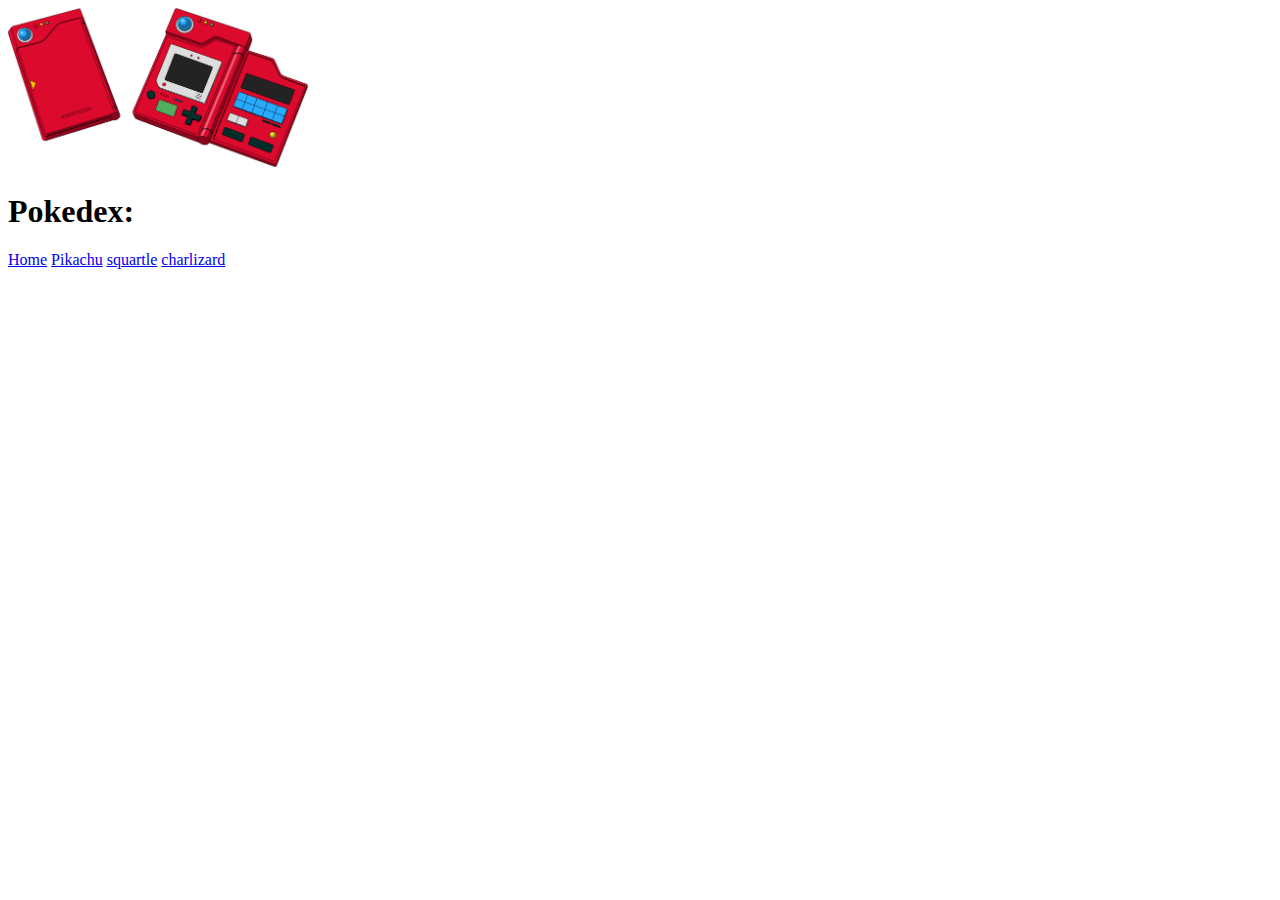
<file: site1/index.html>
<!DOCTYPE html>
<html lang="pt-br">
<head>
    <meta charset="UTF-8">
    <meta http-equiv="X-UA-Compatible" content="IE=edge">
    <meta name="viewport" content="width=device-width, initial-scale=1.0">
    <title>Pokedex simples</title>
</head>
<body>
    
    <img src="assets/Pokedex.png" alt="Uma imagem de uma pokedex" width="300px">
    <h1>Pokedex:</h1>
    <a href="index.html">Home</a>
    <a href="pikachu.html">Pikachu</a>
    <a href="squartle.html">squartle</a>
    <a href="charlizard.html">charlizard</a>


</body>
</html>
</file>
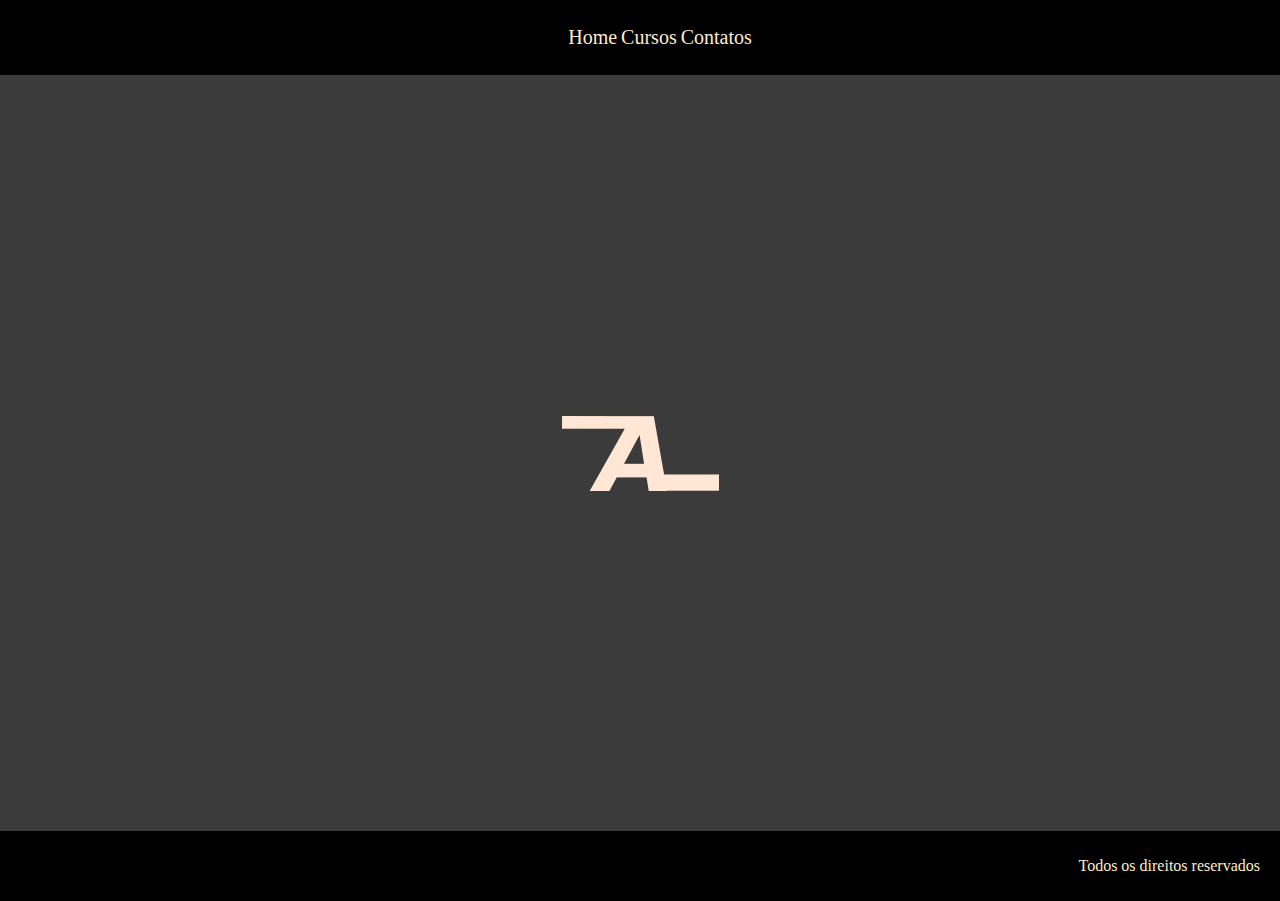
<file: site2/index.html>
<!DOCTYPE html>
<html lang="pt-br">
<head>
    <meta charset="UTF-8">
    <meta http-equiv="X-UA-Compatible" content="IE=edge">
    <meta name="viewport" content="width=device-width, initial-scale=1.0">
    <link rel="stylesheet" href="style.css">
    <title>Projeto 2</title>
</head>
<body>
    <header>
        <ul>
            <li>
                <a href="#">Home</a>
            </li>
            <li>
                <a href="#">Cursos</a>
            </li>
            <li>
                <a href="#">Contatos</a>
            </li>
        </ul>
    </header>

    <main>
        <img src="assets/logo.png" alt="Esta é uma logo">
    </main>

    <footer>
        <p>Todos os direitos reservados</p>
    </footer>
</body>
</html>
</file>
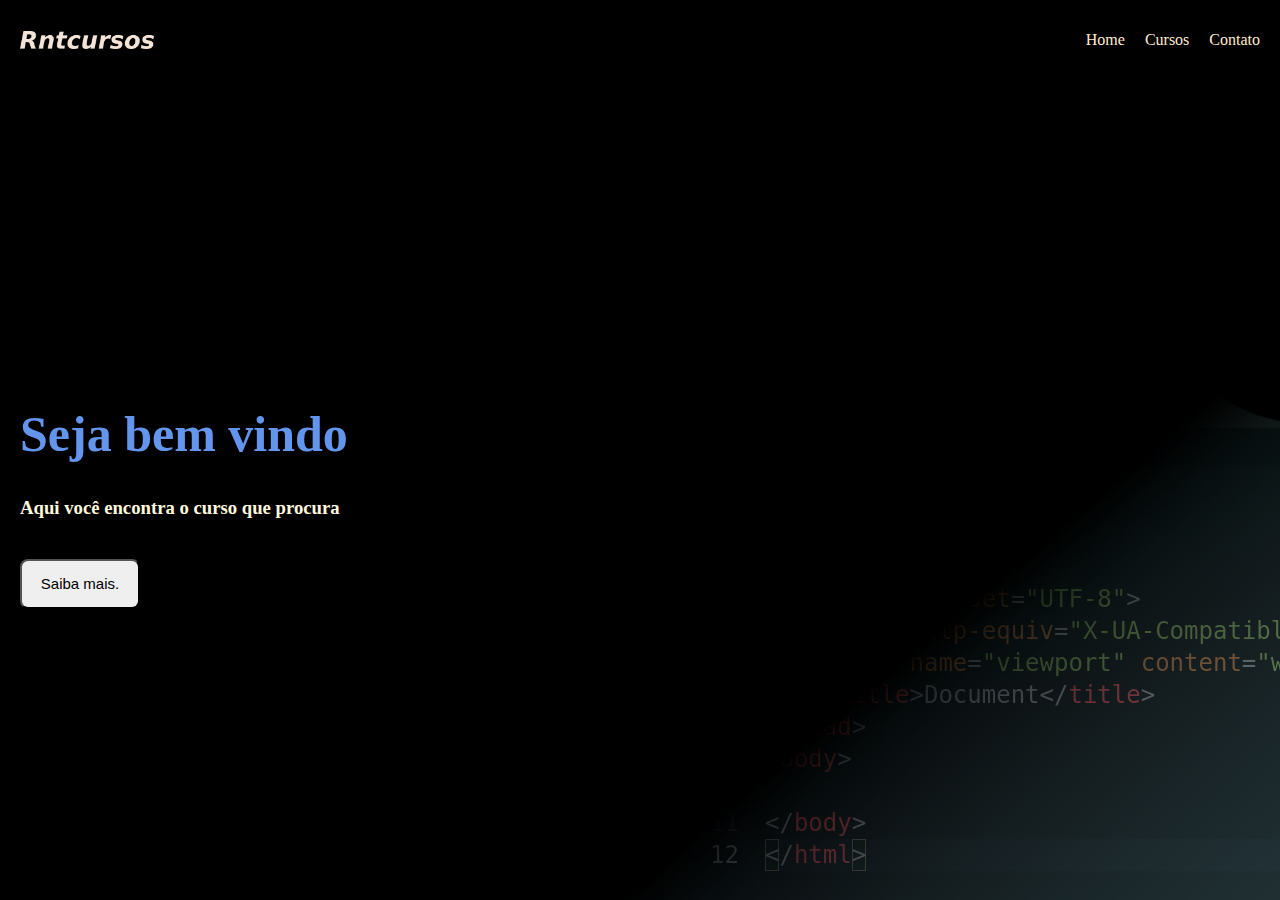
<file: site3/index.html>
<!DOCTYPE html>
<html lang="en">
<head>
    <meta charset="UTF-8">
    <meta http-equiv="X-UA-Compatible" content="IE=edge">
    <meta name="viewport" content="width=device-width, initial-scale=1.0">
    <link rel="stylesheet" href="style.css">
    <title>Rntcursos</title>
</head>
<body>
    <header>
        <img src="assets/logo.png">
        <ul class="listadelinks">
            <li>
                <a href="#">Home</a>
            </li>
            <li>
                <a href="#">Cursos</a>
            </li>
            <li>
                <a href="#">Contato</a>
            </li>
        </ul>
    </header>

    <main>
     
        <div class="container-dos-textos">
            <h1>Seja bem vindo</h1>
            <h3>Aqui você encontra o curso que procura</h3>
            <button>Saiba mais.</button>
        </div>
     
    </main>

</body>
</html>
</file>
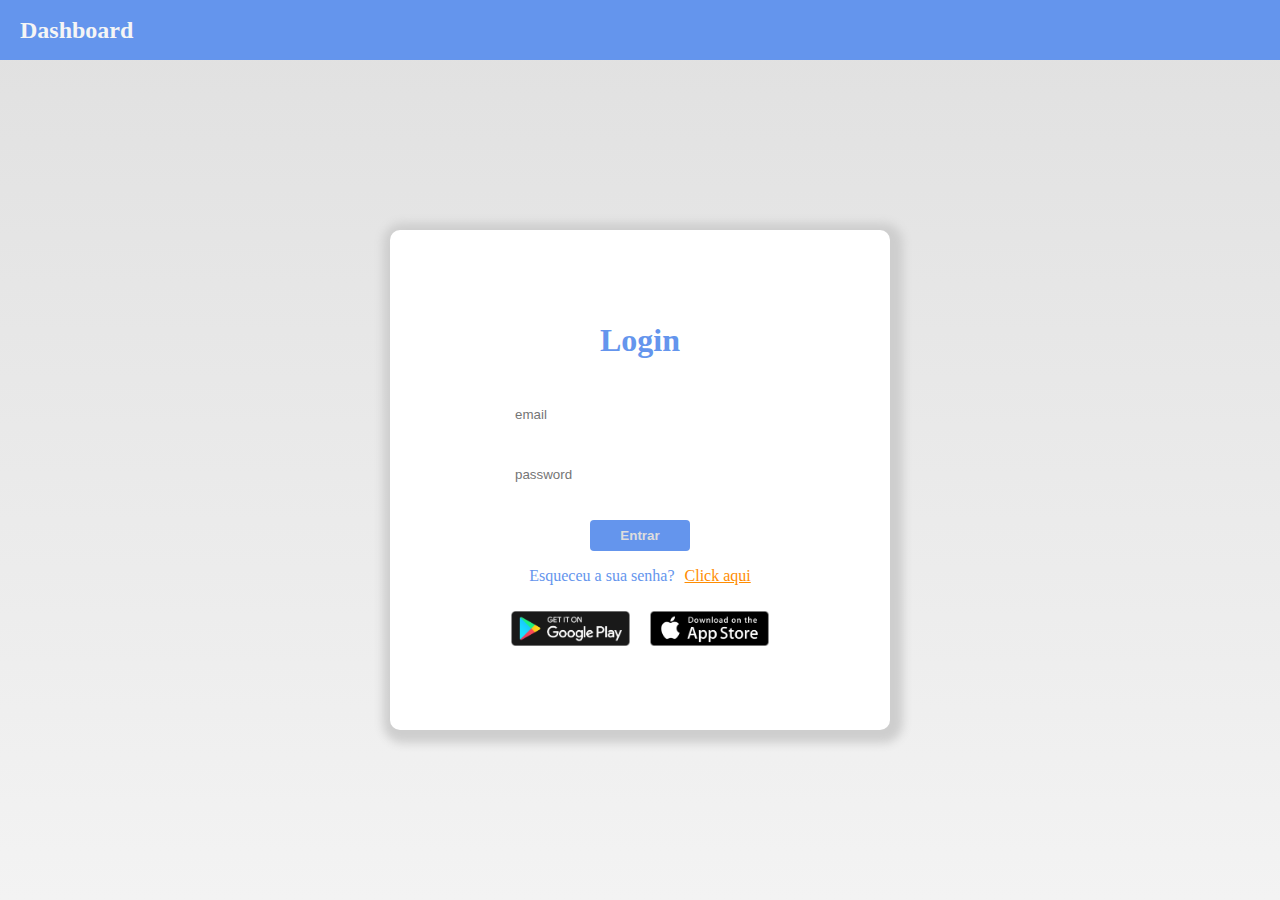
<file: site4/index.html>
<!DOCTYPE html>
<html lang="pt-br">
<head>
    <meta charset="UTF-8">
    <meta http-equiv="X-UA-Compatible" content="IE=edge">
    <meta name="viewport" content="width=device-width, initial-scale=1.0">
    <link rel="stylesheet" href="style.css">
    <title>Login</title>
</head>
<body>
   <header>
       <h2>Dashboard</h2>
   </header>

   <main>
       <div class="container-login">
            <h1>Login</h1>

            <form>
                <input type="email" placeholder="email">
                <input type="password" placeholder="password">
                <button>Entrar</button>
            </form>

            <div class="forgot">
                <p>Esqueceu a sua senha?</p>
                <a href="#">Click aqui</a>
            </div>

            <div class="downloads">
                <a href="#">
                    <img src="assets/google.png" alt="">
                </a>
                <a href="#">
                    <img src="assets/apple.png" alt="">
                </a>

            </div>
       </div>
   </main>

</body>
</html>
</file>
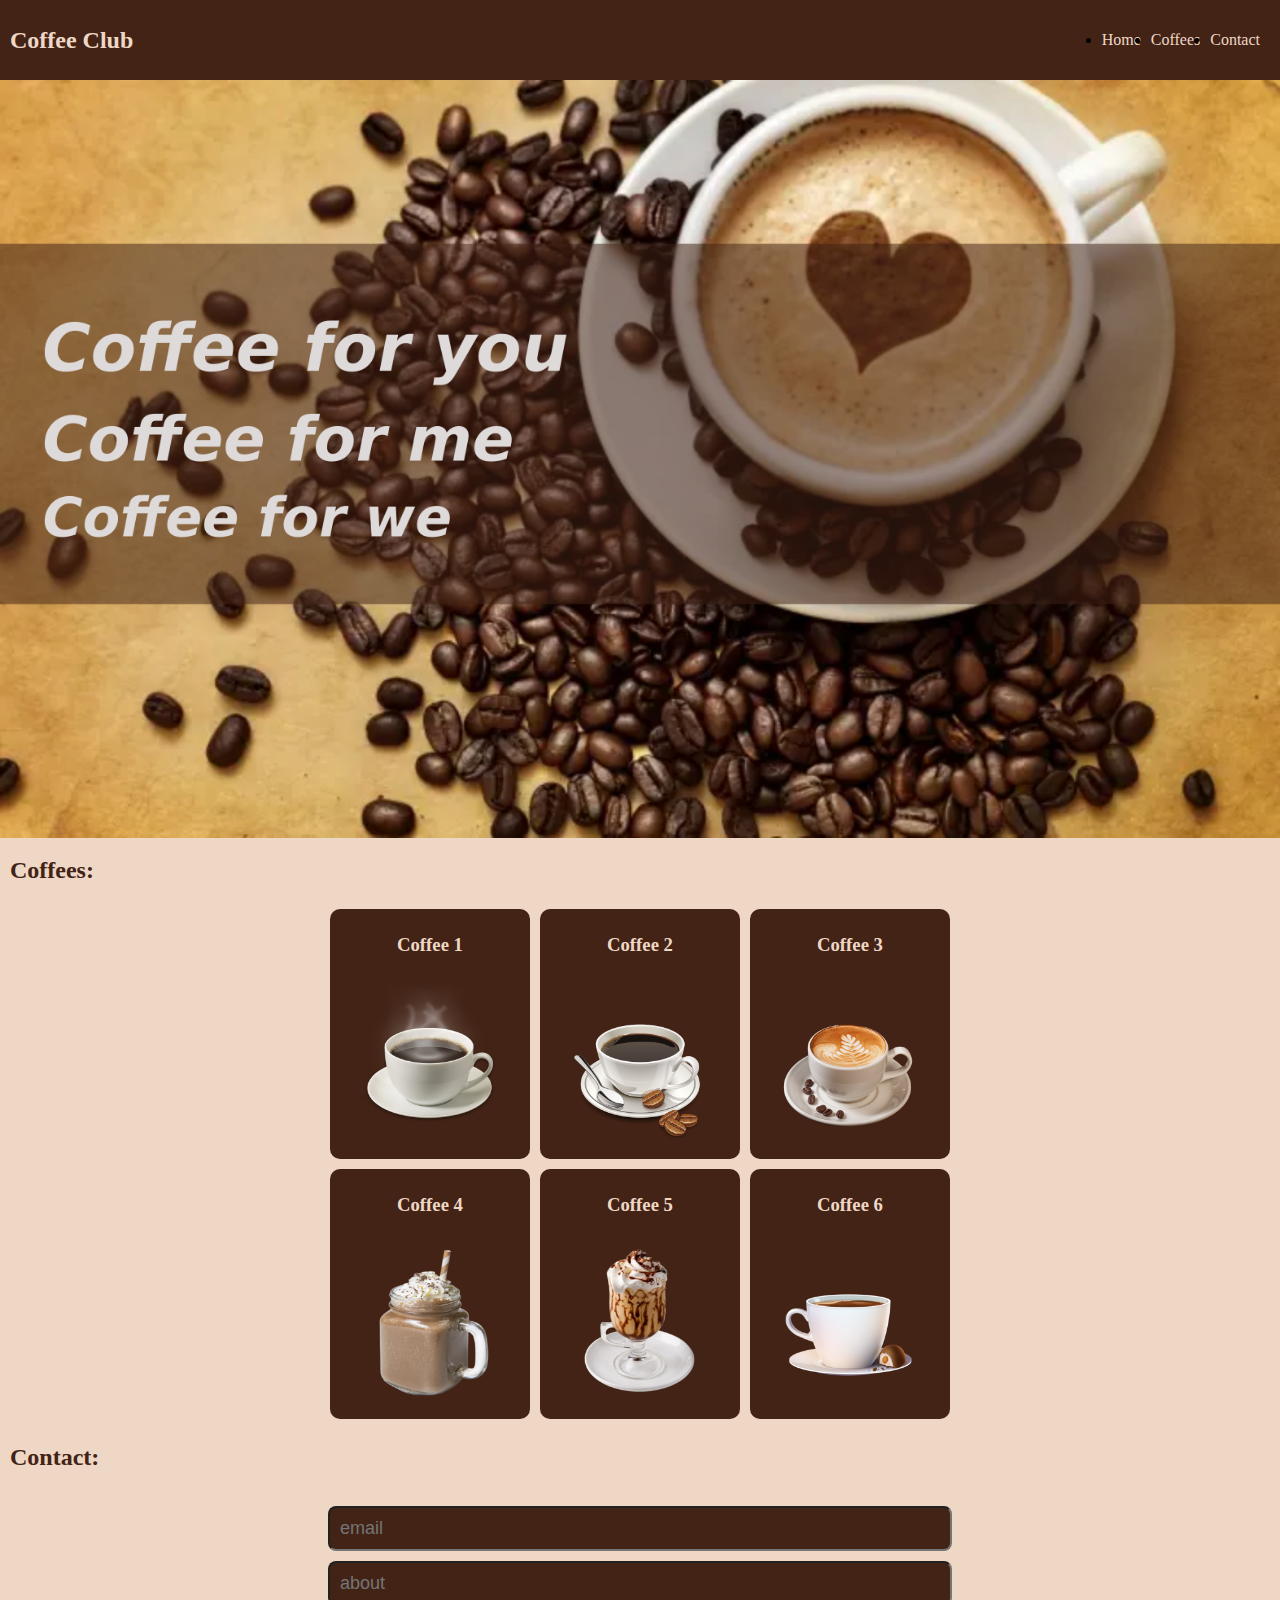
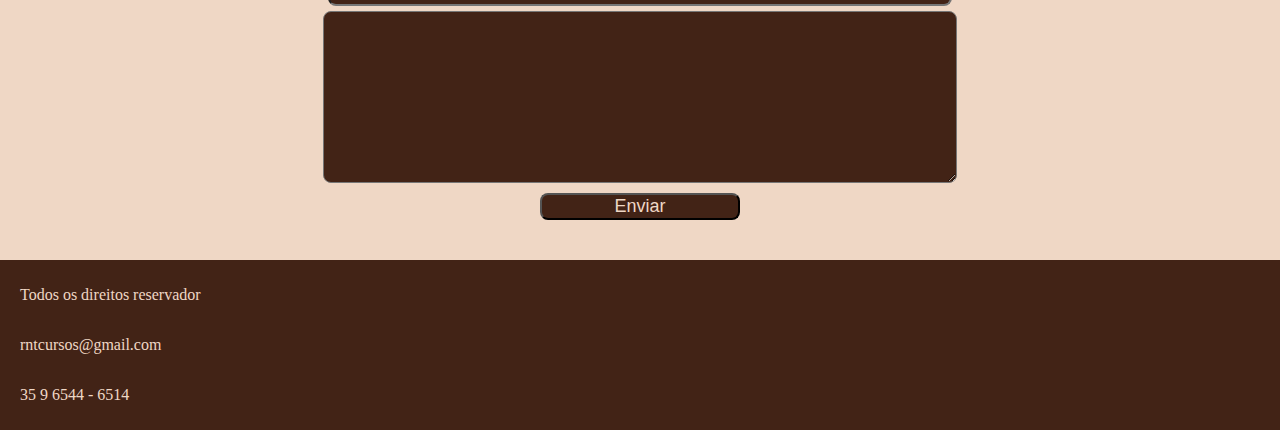
<file: site5/index.html>
<!DOCTYPE html>
<html lang="pt-br">
<head>
    <meta charset="UTF-8">
    <meta http-equiv="X-UA-Compatible" content="IE=edge">
    <meta name="viewport" content="width=device-width, initial-scale=1.0">
    <link rel="stylesheet" href="style.css">
    <title>Coffee Club</title>
</head>
<body>
    <header>
        <h2>Coffee Club</h2>
        <ul>
            <li>
                <a href="#">Home</a>
            </li>

            <li>
                <a href="#">Coffees</a>
            </li>

            <li>
                <a href="#">Contact</a>
            </li>
        </ul>
    </header>

    <main>
       
        <img src="assets/image.png">
       
        <h2>Coffees:</h2>

        <div class="containers">

            <div class="container">
                <h3>Coffee 1</h3>
                <img src="assets/img.png" >
            </div>

            <div class="container">
                <h3>Coffee 2</h3>
                <img src="assets/img2.png" >
            </div>

            <div class="container">
                <h3>Coffee 3</h3>
                <img src="assets/img3.png" >
            </div>

        </div>

        <div class="containers">

            <div class="container">
                <h3>Coffee 4</h3>
                <img src="assets/img4.png" >
            </div>

            <div class="container">
                <h3>Coffee 5</h3>
                <img src="assets/img5.png" >
            </div>

            <div class="container">
                <h3>Coffee 6</h3>
                <img src="assets/img6.png" >
            </div>

        </div>

        <h2>Contact:</h2>

      
        <div class="contact">
            <form>
                <input type="email" placeholder="email">
                <input type="text" placeholder="about">
                <textarea cols="30" rows="10"></textarea>
                    
            </form>
                
        <button>Enviar</button>
                
        </div>
  
    </main>

    <footer>
        <p>Todos os direitos reservador</p>
        <p>rntcursos@gmail.com</p>
        <p>35 9 6544 - 6514</p>
    </footer>
</body>
</html>
</file>
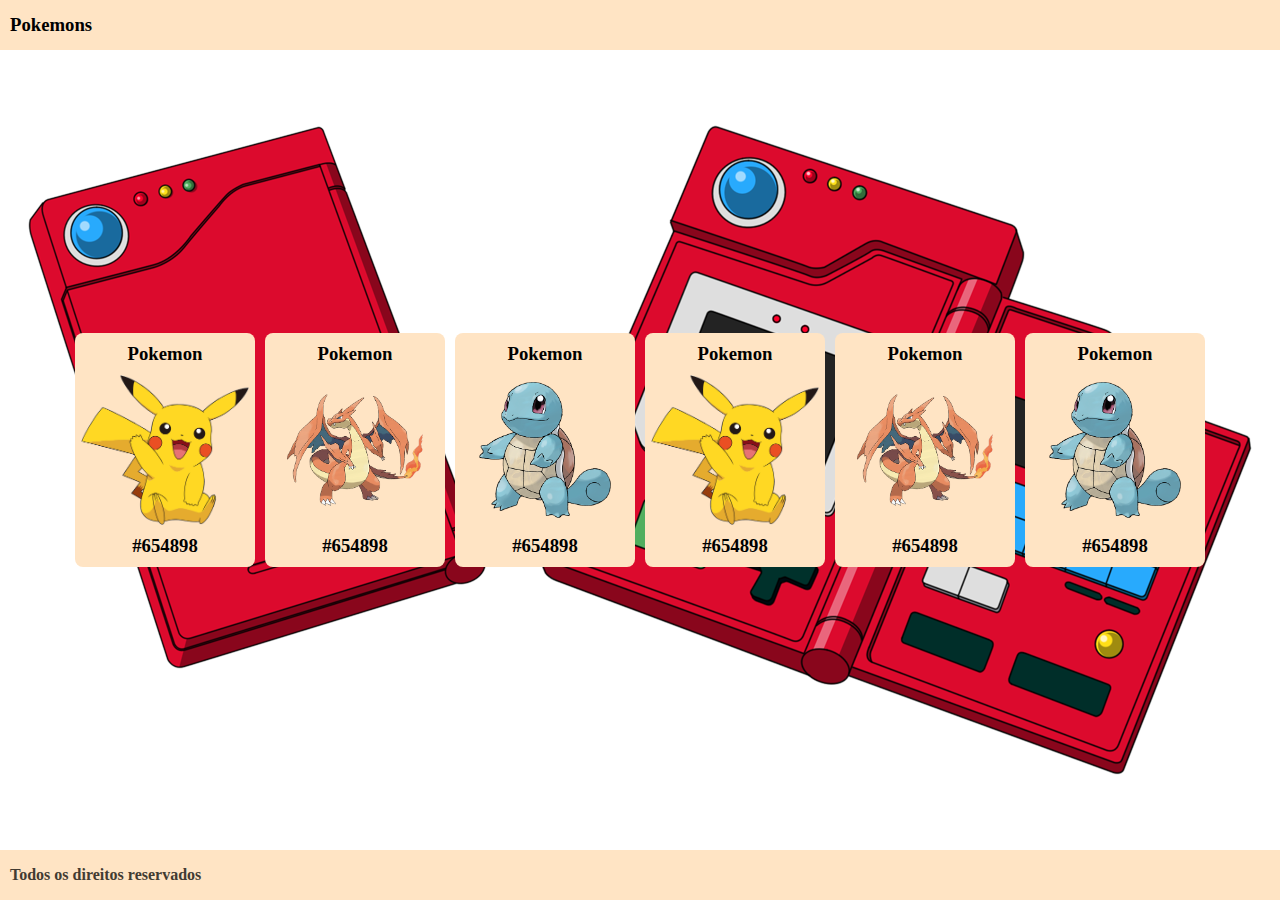
<file: site6/index.html>
<!DOCTYPE html>
<html lang="en">
<head>
    <meta charset="UTF-8">
    <meta http-equiv="X-UA-Compatible" content="IE=edge">
    <meta name="viewport" content="width=device-width, initial-scale=1.0">
    <link rel="stylesheet" href="style.css">
    <title>Responsive</title>
</head>
<body>
   <header>
        <h3>Pokemons</h3>
   </header>

   <main>
       <div class="containers">
            <div class="pokemons-container">
                <h3>Pokemon</h3>
                <img src="assets/pikachu.png">
                <h3>#654898</h3>
            </div>

            <div class="pokemons-container">
                <h3>Pokemon</h3>
                <img src="assets/charlizard.png">
                <h3>#654898</h3>
            </div>

            <div class="pokemons-container">
                <h3>Pokemon</h3>
                <img src="assets/squartle.png">
                <h3>#654898</h3>
            </div>


            <div class="pokemons-container">
                <h3>Pokemon</h3>
                <img src="assets/pikachu.png">
                <h3>#654898</h3>
            </div>

            <div class="pokemons-container">
                <h3>Pokemon</h3>
                <img src="assets/charlizard.png">
                <h3>#654898</h3>
            </div>

            <div class="pokemons-container">
                <h3>Pokemon</h3>
                <img src="assets/squartle.png">
                <h3>#654898</h3>
            </div>
       </div>
   </main>

   <footer>
        <h4>Todos os direitos reservados</h4>
   </footer>
</body>
</html>
</file>
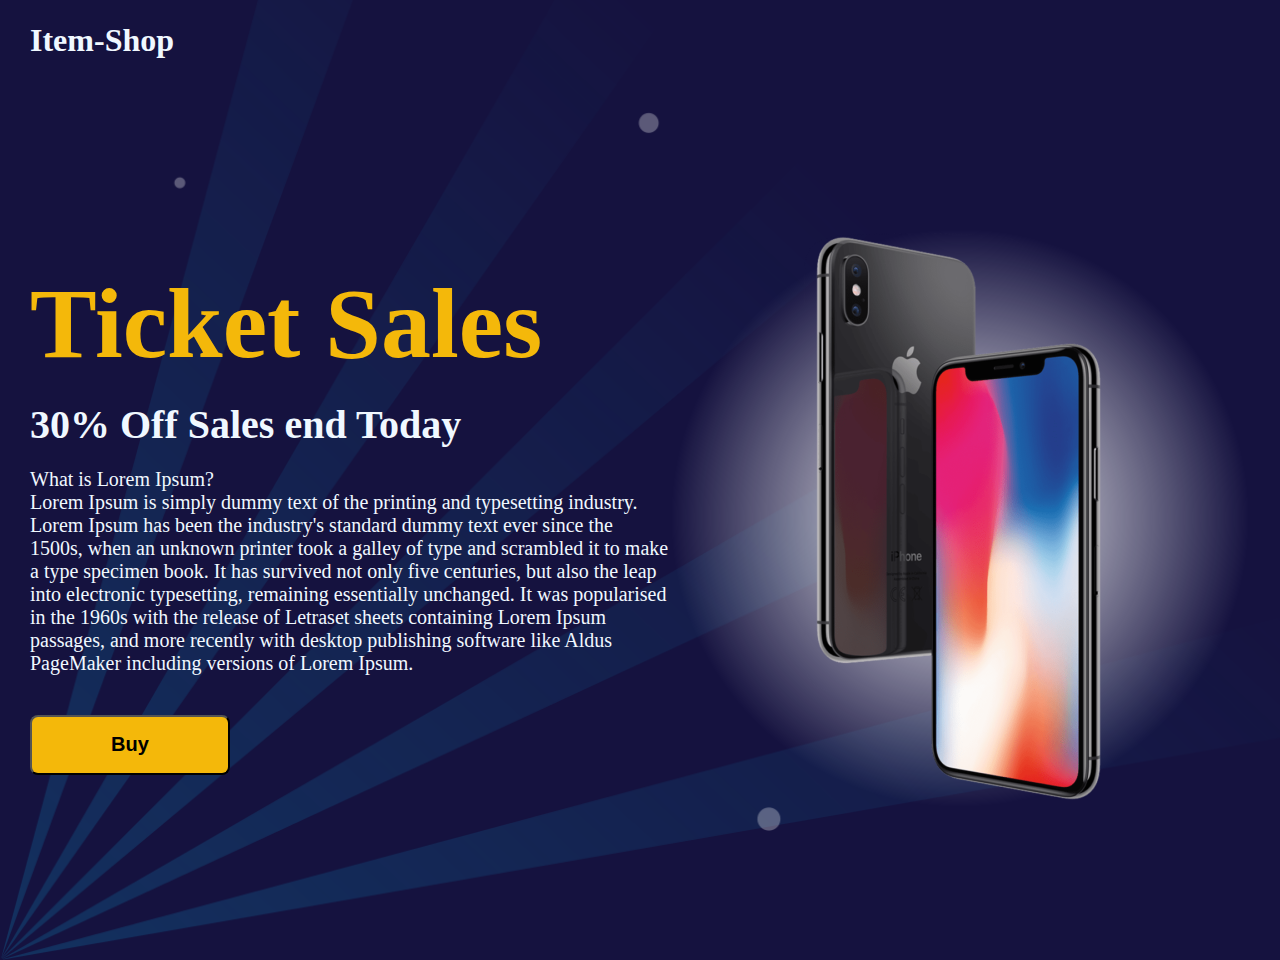
<file: site7/index.html>
<!DOCTYPE html>
<html lang="en">
<head>
    <meta charset="UTF-8">
    <meta http-equiv="X-UA-Compatible" content="IE=edge">
    <meta name="viewport" content="width=device-width, initial-scale=1.0">
    <link rel="stylesheet" href="style.css">
    <title>Item-Shop</title>
</head>
<body>
    <header>
        <h1>
            Item-Shop
        </h1>
    </header>

    <main>
        <div class="container-texts">
            <h1>Ticket Sales</h1>

            <h2>30% Off Sales end Today</h2>

            <p>What is Lorem Ipsum?<br>
                Lorem Ipsum is simply dummy text of the printing and typesetting industry.
                Lorem Ipsum has been the industry's standard dummy text ever since the 1500s, 
                when an unknown printer took a galley of type and scrambled it to make a type
                specimen book. It has survived not only five centuries, but also the leap into
                electronic typesetting, remaining essentially unchanged. It was popularised in the 
                1960s with the release of Letraset sheets containing Lorem Ipsum passages, and 
                more recently with desktop publishing software like Aldus PageMaker including
                versions of Lorem Ipsum.</p>

            <button>Buy</button>
        </div>

        <div class="container-img">
            <img src="assets/celular.png">
        </div>
    </main>
</body>
</html>
</file>
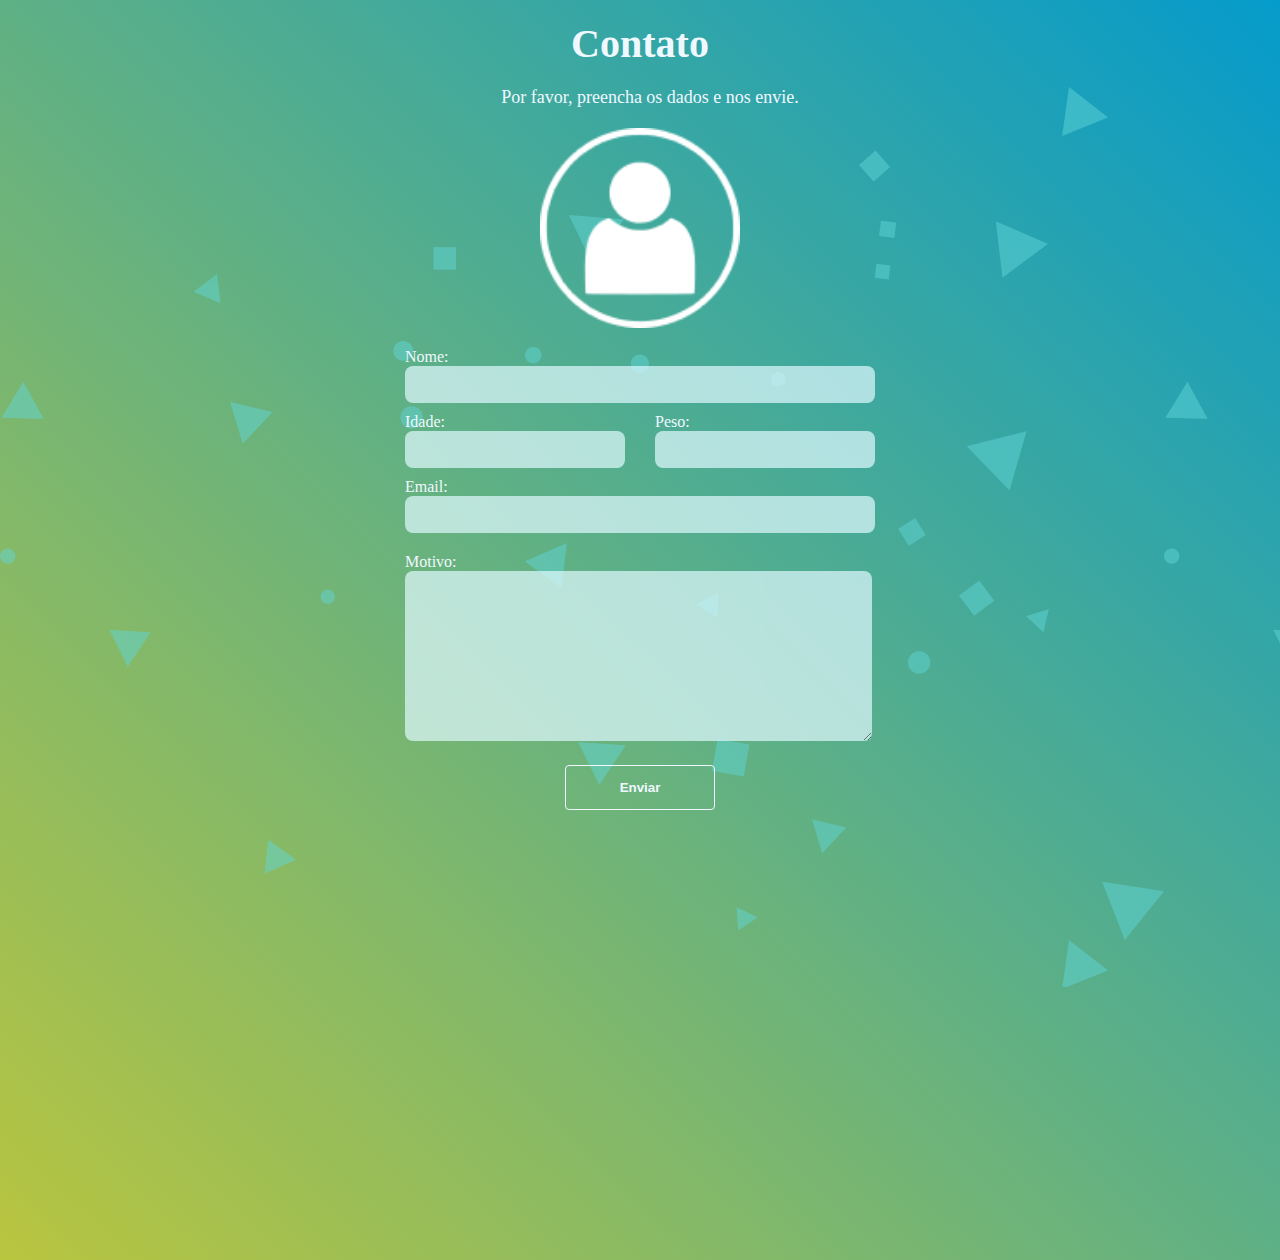
<file: site8/index.html>
<!DOCTYPE html>
<html lang="en">
<head>
    <meta charset="UTF-8">
    <meta http-equiv="X-UA-Compatible" content="IE=edge">
    <meta name="viewport" content="width=device-width, initial-scale=1.0">
    <link rel="stylesheet" href="style.css">
    <title>Formulário de contato</title>
</head>
<body>
    <header>
        <h1>Contato</h1>
    </header>

    <main>
        <p class="sub-title">Por favor, preencha os dados e nos envie.</p>
    
        <div class="itens">
            <img src="assets/icon.png">
            <form>
                
                <div>
                    <p>Nome:</p>
                    <input type="text">
                </div>
    
               <div class="double-input">
                    <div>
                        <p>Idade:</p>
                        <input type="number">
                    </div>

                    <div>
                        <p>Peso:</p>
                        <input type="number">
                    </div>
               </div>
    
                <div>
                    <p>Email:</p>
                    <input type="email">
                </div>
    
                <div class="text-area">
                    <p>Motivo:</p>
                    <textarea name="motivo" cols="54" rows="10"></textarea>
                </div>

               
            </form>

            <button>Enviar</button>
    
        </div>

      
    </main>
</body>
</html>
</file>
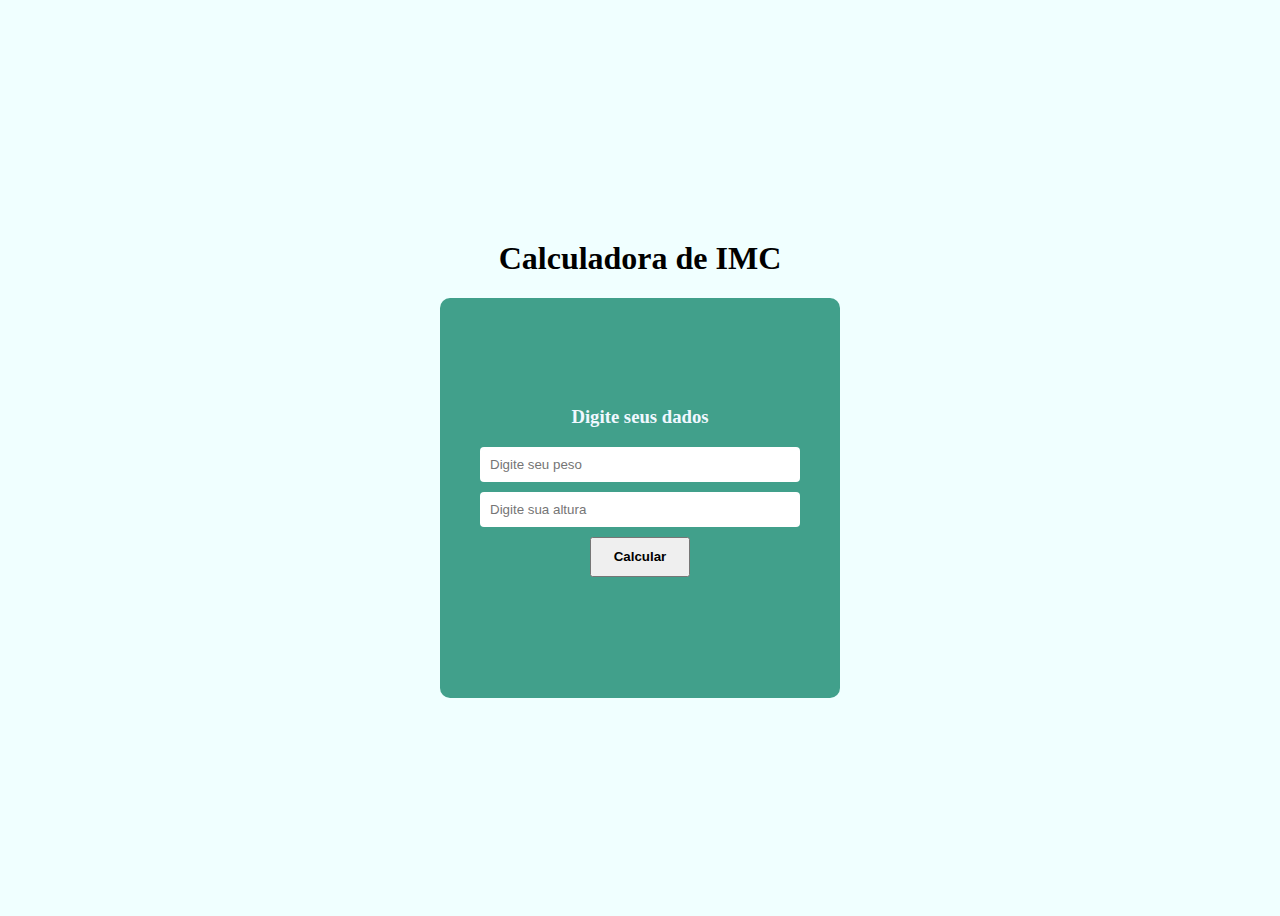
<file: projetos javascript/Imc calc/index.html>
<!DOCTYPE html>
<html lang="en">
<head>
    <meta charset="UTF-8">
    <meta http-equiv="X-UA-Compatible" content="IE=edge">
    <meta name="viewport" content="width=device-width, initial-scale=1.0">
    <title>Document</title>
    <link rel="stylesheet" href="style.css">
</head>
<body>
    <h1>Calculadora de IMC</h1>
    <div id="container">
            <h3>Digite seus dados</h3>
            <input id="peso" type="number" placeholder="Digite seu peso">
            <input id="altura" type="number" placeholder="Digite sua altura">
            <button onclick="calcular()">Calcular</button>
            <p id="resultado"></p>
 
    </div>
    <script src="script.js"></script>
</body>
</html>
</file>
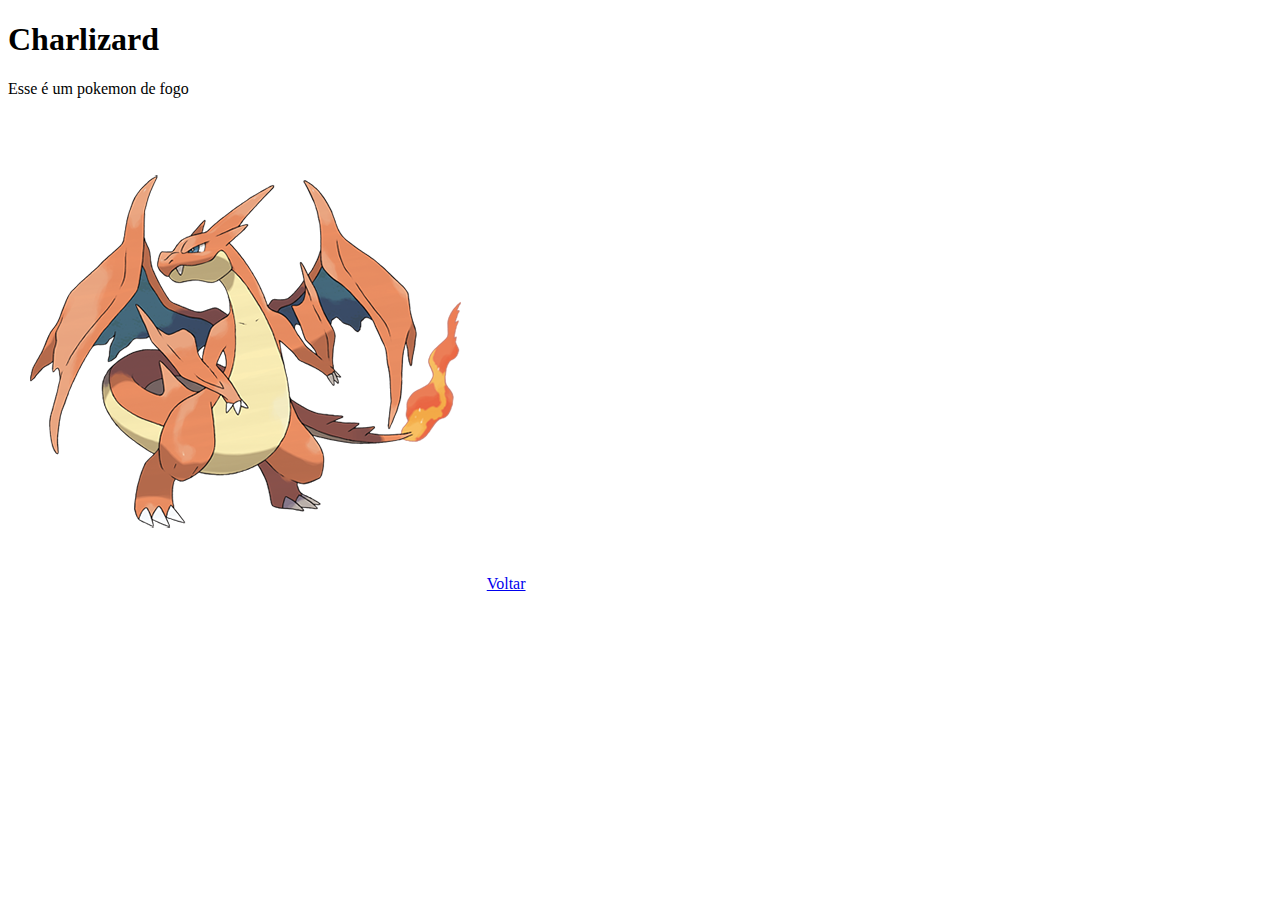
<file: site1/charlizard.html>
<!DOCTYPE html>
<html lang="en">
<head>
    <meta charset="UTF-8">
    <meta http-equiv="X-UA-Compatible" content="IE=edge">
    <meta name="viewport" content="width=device-width, initial-scale=1.0">
    <title>Charlizard</title>
</head>
<body>
    <h1>Charlizard</h1>
    <p>Esse é um pokemon de fogo</p>
    <img src="assets/charlizard.png" alt="Esta é uma imagem do pikachu">
    <a href="index.html">Voltar</a>
</body>
</html>
</file>
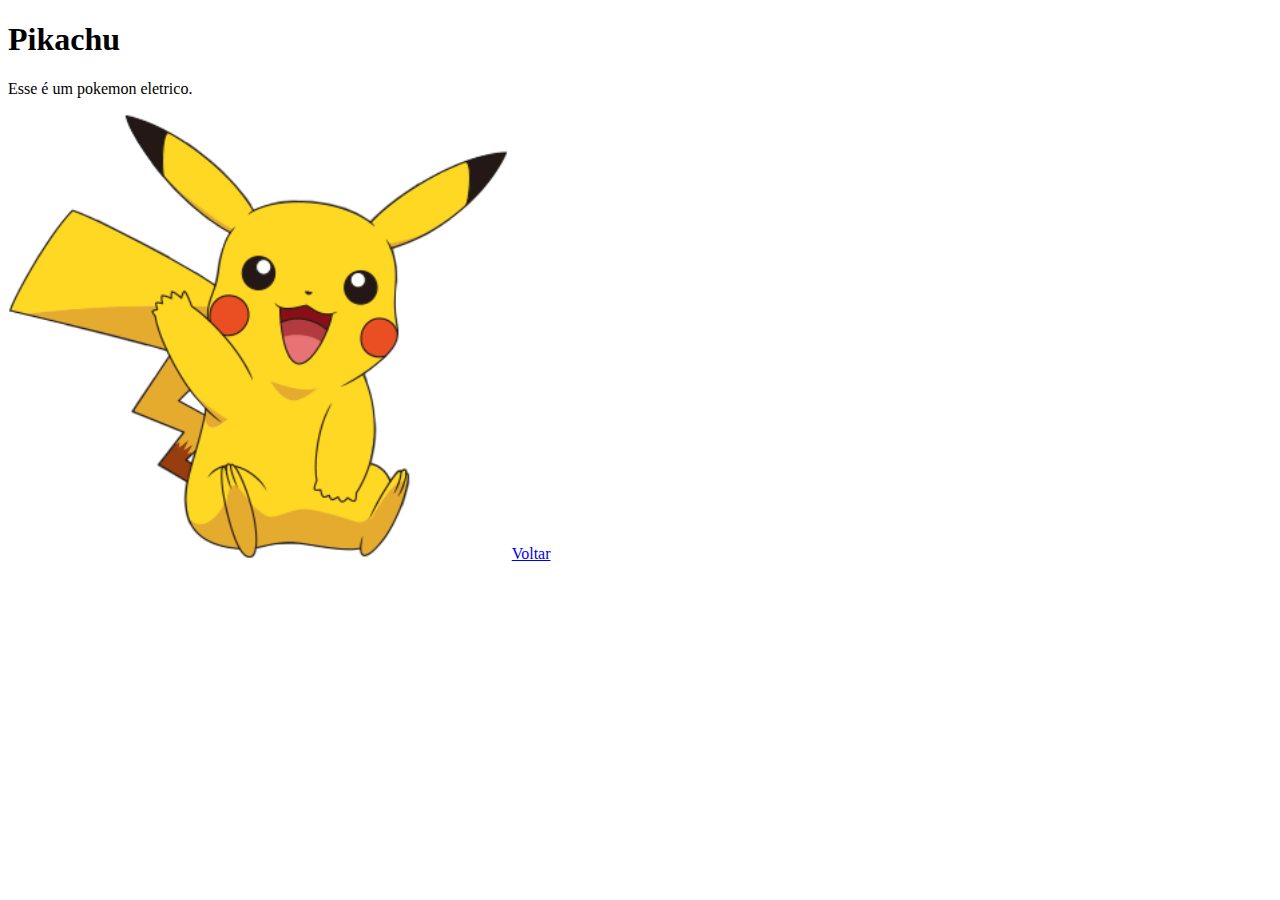
<file: site1/pikachu.html>
<!DOCTYPE html>
<html lang="en">
<head>
    <meta charset="UTF-8">
    <meta http-equiv="X-UA-Compatible" content="IE=edge">
    <meta name="viewport" content="width=device-width, initial-scale=1.0">
    <title>Pikachu</title>
</head>
<body>
    <h1>Pikachu</h1>
    <p>Esse é um pokemon eletrico.</p>
    <img src="assets/pikachu.png" width="500px" alt="Esta é uma imagem do pikachu">
    <a href="index.html">Voltar</a>
</body>
</html>
</file>
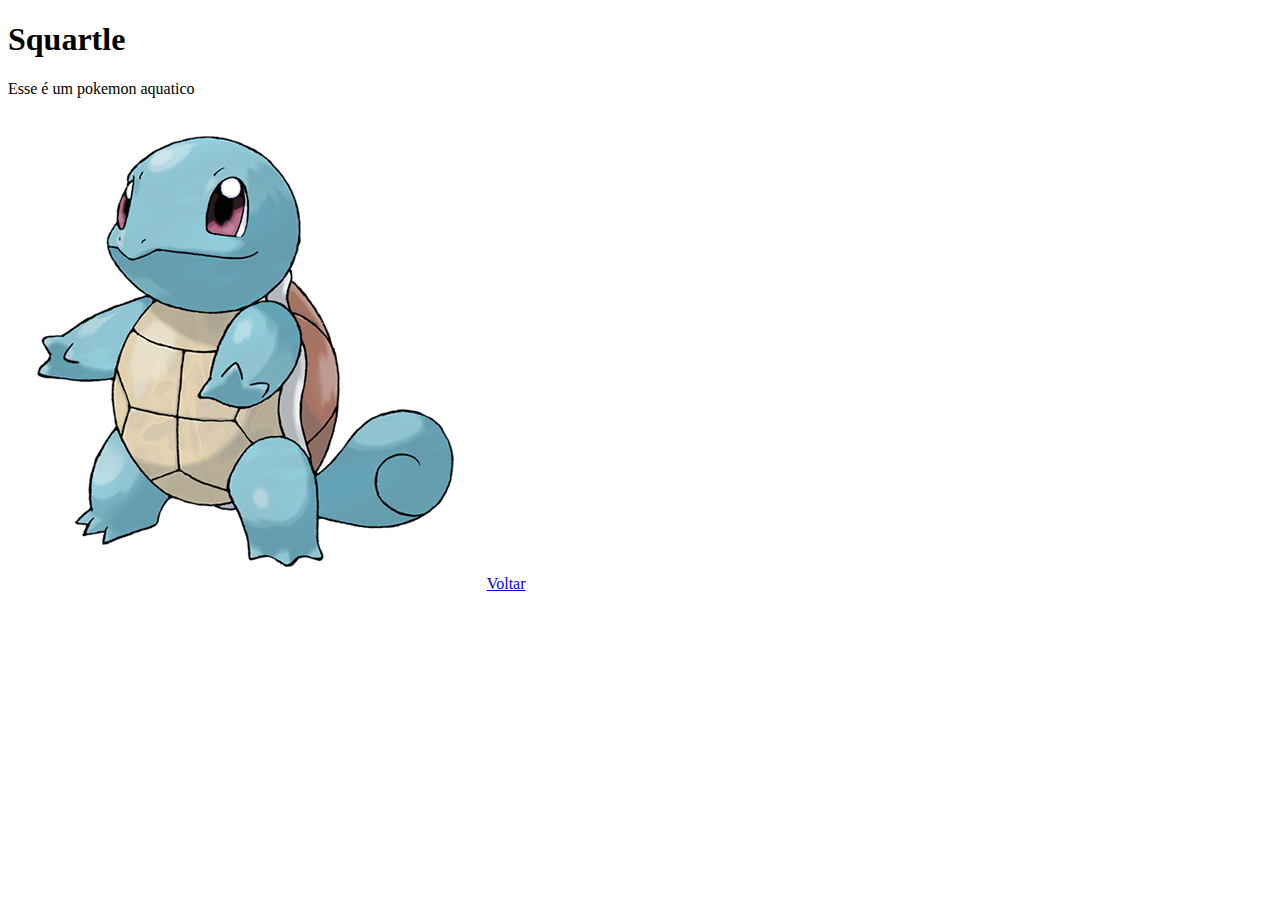
<file: site1/squartle.html>
<!DOCTYPE html>
<html lang="en">
<head>
    <meta charset="UTF-8">
    <meta http-equiv="X-UA-Compatible" content="IE=edge">
    <meta name="viewport" content="width=device-width, initial-scale=1.0">
    <title>squartle</title>
</head>
<body>
    <h1>Squartle</h1>
    <p>Esse é um pokemon aquatico</p>
    <img src="assets/squartle.png" alt="Esta é uma imagem do pikachu">
    <a href="index.html">Voltar</a>
</body>
</html>
</file>
<file: site2/style.css>
body{
    background-color: #3b3b3b;
    margin: 0px;
    padding: 0px;
}

header{
    background-color: black;
    padding: 10px; 
    display: flex; 
    justify-content: center;
    align-items: center;
}

li{
    display: inline-block;
}

a{
    color: blanchedalmond;
    text-decoration: none;
    font-size: 20px;
}

a:hover{
    color: coral;
}

main{
    display: flex;
    justify-content: center;
    align-items: center;
    height: 84vh;
}

footer{
    background-color: black;
    padding: 10px;
    display: flex;
    justify-content: end;
}

p{
    color: blanchedalmond;
    margin-right: 10px;
}
</file>
<file: site3/style.css>
body{
    margin: 0px;
    padding: 0px;
}

header{
    height: 80px;
    background-color: black;
    display: flex;
    justify-content: space-between;
    align-items: center;
}

img{
    height: 18px;
    margin-left: 20px;
}

.listadelinks{
    display: flex;
    list-style: none;
}

.listadelinks a{
    color: blanchedalmond;
    text-decoration: none;
    margin-right: 20px;
}

.listadelinks a:hover{
    color: coral;
}

main{
    display: flex;
    justify-content: start;
    align-items: center;
    height: calc(100vh - 80px);
    background-image: url(assets/fundo.png);
}

.container-dos-textos{
    margin-left: 20px;
}
      
.container-dos-textos h1{
    font-size: 50px;
    color: cornflowerblue;
}

.container-dos-textos h3{
    color: cornsilk;
    margin-bottom: 40px;
}

.container-dos-textos button{
    height: 50px;
    width: 120px;
    border-radius: 8px;
    font-size: 15px;
}
</file>
<file: site4/style.css>
body{
    margin: 0px;
    padding: 0px;
    background-image: linear-gradient(#e0e0e0, #f3f3f3);
    height: 100vh;
}

header{
    display: flex;
    background-color: cornflowerblue;
    height: 60px;
    align-items: center;
}

header h2{
    color: rgb(245, 245, 245);
    margin-left: 20px;
}


main{
    display: flex;
    justify-content: center;
    align-items: center;
    height: calc(100vh - 60px);
}

.container-login{
    display: flex;
    justify-content: center;
    align-items: center;
    flex-direction: column;
    width: 500px;
    height: 500px;
    background-color: #ffffff;
    border-radius: 10px;
    box-shadow: 3px 3px 10px 10px #cecece;
}

.container-login h1{
    display: flex;
    justify-content: center;
    color: cornflowerblue;
}

form{
    display: flex;
    justify-content: center;
    align-items: center;
    flex-direction: column;
}

input{
    height: 40px;
    width: 250px;
    border-radius: 4px;
    padding: 5px;
    margin-top: 10px;
    border: 0px;
}

button{
    width: 100px;
    background-color: cornflowerblue;
    padding: 8px;
    color: #ddd;
    font-weight: bold;
    border-radius: 4px;
    margin-top: 20px;
    border: 0px;
    cursor: pointer;
}

.forgot{
    display: flex;
    flex-direction: row;
    justify-content: center;
    align-items: center;
}

.forgot p{
    color: cornflowerblue;
    margin-right: 10px;
}

.forgot a{
    color: darkorange;
}

.downloads{
    display: flex;
    justify-content: center;
    align-items: center;
}

.downloads img{
    height: 35px;
    margin: 10px;
}
</file>
<file: site5/style.css>
body{
    margin: 0px;
    padding: 0px;
    background-color: rgb(239, 215,197,100);
}

header{
    background-color: rgb(66, 35, 22, 100);
    display: flex;
    height: 80px;
    justify-content: space-between;
    align-items: center;
}

header h2{
    color: rgb(239, 215,197,100);
    margin-left: 10px;
}

header ul{
    display: flex;
    margin-right: 10px;
}

header a{
    color: rgb(239, 215,197,100);
    margin-right: 10px;
    text-decoration: none;
}

header a:hover{
    color: sandybrown;
}


main{
    display: flex;
    flex-direction: column;
}


main img{
    width: 100%;
}

main h2{
    color: rgb(66, 35, 22, 100);
    margin-left: 10px;
}

.containers{
    display: flex;
    justify-content: center;
    align-items: center;
    
}

.container{
    display: flex;
    justify-content: center;
    align-items: center;
    flex-direction: column;
    background-color: rgb(66, 35, 22, 100);
    width: 200px;
    height: 250px;
    border-radius: 10px;
    margin: 5px;
}

.container img{
    width: 150px;
}

.container h3{
    color: rgb(239, 215,197,100);
}

.contact{
    display: flex;
    flex-direction: column;
    justify-content: center;
    align-items: center;
}

.contact form{
    display: flex;
    flex-direction: column;
    margin: 10px;
}

.contact input{
    background-color: rgb(66, 35, 22, 100);
    color: rgb(239, 215,197,100);
    font-size: 18px;
    padding: 10px;
    border-radius: 8px;
    margin: 5px;
    width: 600px;
}

.contact button{
    background-color: rgb(66, 35, 22, 100);
    color: rgb(239, 215,197,100);
    font-size: 18px;
    border-radius: 8px;
    width: 200px;
}

.contact textarea{
    background-color: rgb(66, 35, 22, 100);
    color: rgb(239, 215,197,100);
    border-radius: 8px;
    padding: 10px;
}


footer{
    display: flex;
    flex-direction: column;
    background-color: rgb(66, 35, 22, 100);
    margin-top: 40px;
    padding: 10px;
   
}

footer p{
    margin-left: 10px;
    color: rgb(239, 215,197,100);
}
</file>
<file: site6/style.css>
*{
    margin: 0px;
    padding: 0px;
    text-decoration: none;
}

body{
    display: flex;
    flex-direction: column;
    height: 100vh;
    justify-content: space-between;
    background-image: url(assets/bg.png);
    background-position: center;
    background-repeat: no-repeat;
}

header{
    height: 50px;
    background-color: bisque;
    display: flex;
    align-items: center;
}

header h3{
    margin-left: 10px;
}

.containers{
    margin: 10px;
    display: flex;
    justify-content: center;
    align-items: center;
}


.pokemons-container{
    width: 180px;
    display: flex;
    flex-direction: column;
    justify-content: center;
    align-items: center;
    background-color: bisque;
    border-radius: 8px;
    margin: 5px;
}

.pokemons-container:hover{
    background-color: burlywood;
}

.pokemons-container img{
    height: 150px;
}

.pokemons-container h3{
    margin: 10px;
}

footer{
    background-color: bisque;
    height: 50px;
    display: flex;
    align-items: center;
}

footer h4{
    margin: 10px;
    color: rgb(66, 59, 50);
}


@media (max-width: 600px) {
    header{
        height: 50px;
        align-items: center;
        justify-content: center;
    }

    .containers{
        display: flex;
        flex-direction: column; 
    }
}
</file>
<file: site7/style.css>
*{
    margin: 0px;
    padding: 0px;
}

body{
    background-image: url(assets/bg.png);
    background-repeat: no-repeat;
    background-size: cover;
}

header{
    height: 80px;
    display: flex;
    align-items: center;
}

header h1{
    color: aliceblue;
    margin-left: 30px;
}

main{
    display: flex;
    justify-content: space-around;
    align-items: center;
    height: calc(100vh - 80px);
    margin: 30px;
}

.container-texts{
    width: 800px;
}

.container-texts h1{
    color: rgb(244,184,10,100);
    font-size: 100px;
    margin-bottom: 20px;
}

.container-texts h2{
    color: aliceblue;
    font-size: 40px;
    margin-bottom: 20px;
}

.container-texts p{
    color: aliceblue;
    font-size: 20px;
    margin-bottom: 40px;
}

.container-texts button{
    background-color: rgb(244,184,10,100);
    height: 60px;
    width: 200px;
    border-radius: 8px;

    font-weight: bold;
    font-size: 20px;
}
</file>
<file: site8/style.css>
*{
    margin: 0px;
    padding: 0px;
}


body{
    background-image: linear-gradient(to left bottom, rgb(5,155,203), rgb(185,197,63));
    height: 140vh;
}

header{
    display: flex;
    justify-content: center;
    align-items: center;
}

header h1{
    color: aliceblue;
    margin: 20px;
    font-size: 40px;
}

main{
    display: flex;
    flex-direction: column;
    justify-content: flex-start;
    align-items: center;
    width: 100%;
    height: 100vh;
    background-image: url(assets/bg.png);
}

.sub-title{
    color: aliceblue;
    margin-left: 20px;
    font-size: 18px;
    margin-bottom: 20px;
}

.itens{
    display: flex;
    justify-content: center;
    align-items: center;
    flex-direction: column;
    width: 500px;
}

.itens p{
    color: aliceblue;
}

.itens img{
    margin-bottom: 20px;   
}



input{
    border: 0px solid aliceblue;
    opacity: 70%;
    background-color: rgb(225, 249, 255);
    border-radius: 8px;
    margin-bottom: 10px;
    color: rgb(24, 98, 121);
    font-size: 15px;
    padding: 10px;
    width: 450px;
}

.double-input{
    display: flex;
    justify-content: space-between;
}

.double-input input{
    width: 200px;

}

.text-area{
    margin-top: 10px;
    margin-bottom: 20px;
}

.text-area textarea{
    background-color: rgb(225, 249, 255);
    border: 0px solid aliceblue;
    opacity: 70%;
    color: rgb(24, 98, 121);
    padding: 10px;
    border-radius: 8px;
}

button{
    border: 1px solid aliceblue;
    border-radius: 4px;
    background-color: rgb(0, 0, 0,0);
    color: aliceblue;
    font-weight: bold;
    height: 45px;
    width: 150px;
}

textarea:focus, input:focus{
    outline: none;
}

.itens img{
    width: 200px;
}
</file>
<file: projetos javascript/Imc calc/style.css>
body{
    display: flex;
    flex-direction: column;
    justify-content: center;
    align-items: center;
    height: 100vh;
    background-color: azure;
}

#container h3{
    color: aliceblue;
}

#container{
    display: flex;
    flex-direction: column;
    justify-content: center;
    align-items: center;
    width: 400px;
    height: 400px;
    background-color: rgb(65, 160, 139);
    border-radius: 10px;

}

input{
    padding: 10px;
    width: 300px;
    border-radius: 4px;
    text-decoration: none;
    margin-bottom: 10px;
    border: none;
}


button{
    height: 40px;
    width: 100px;
    font-weight: bold;
}

p{
    color: aliceblue;
}
</file>
